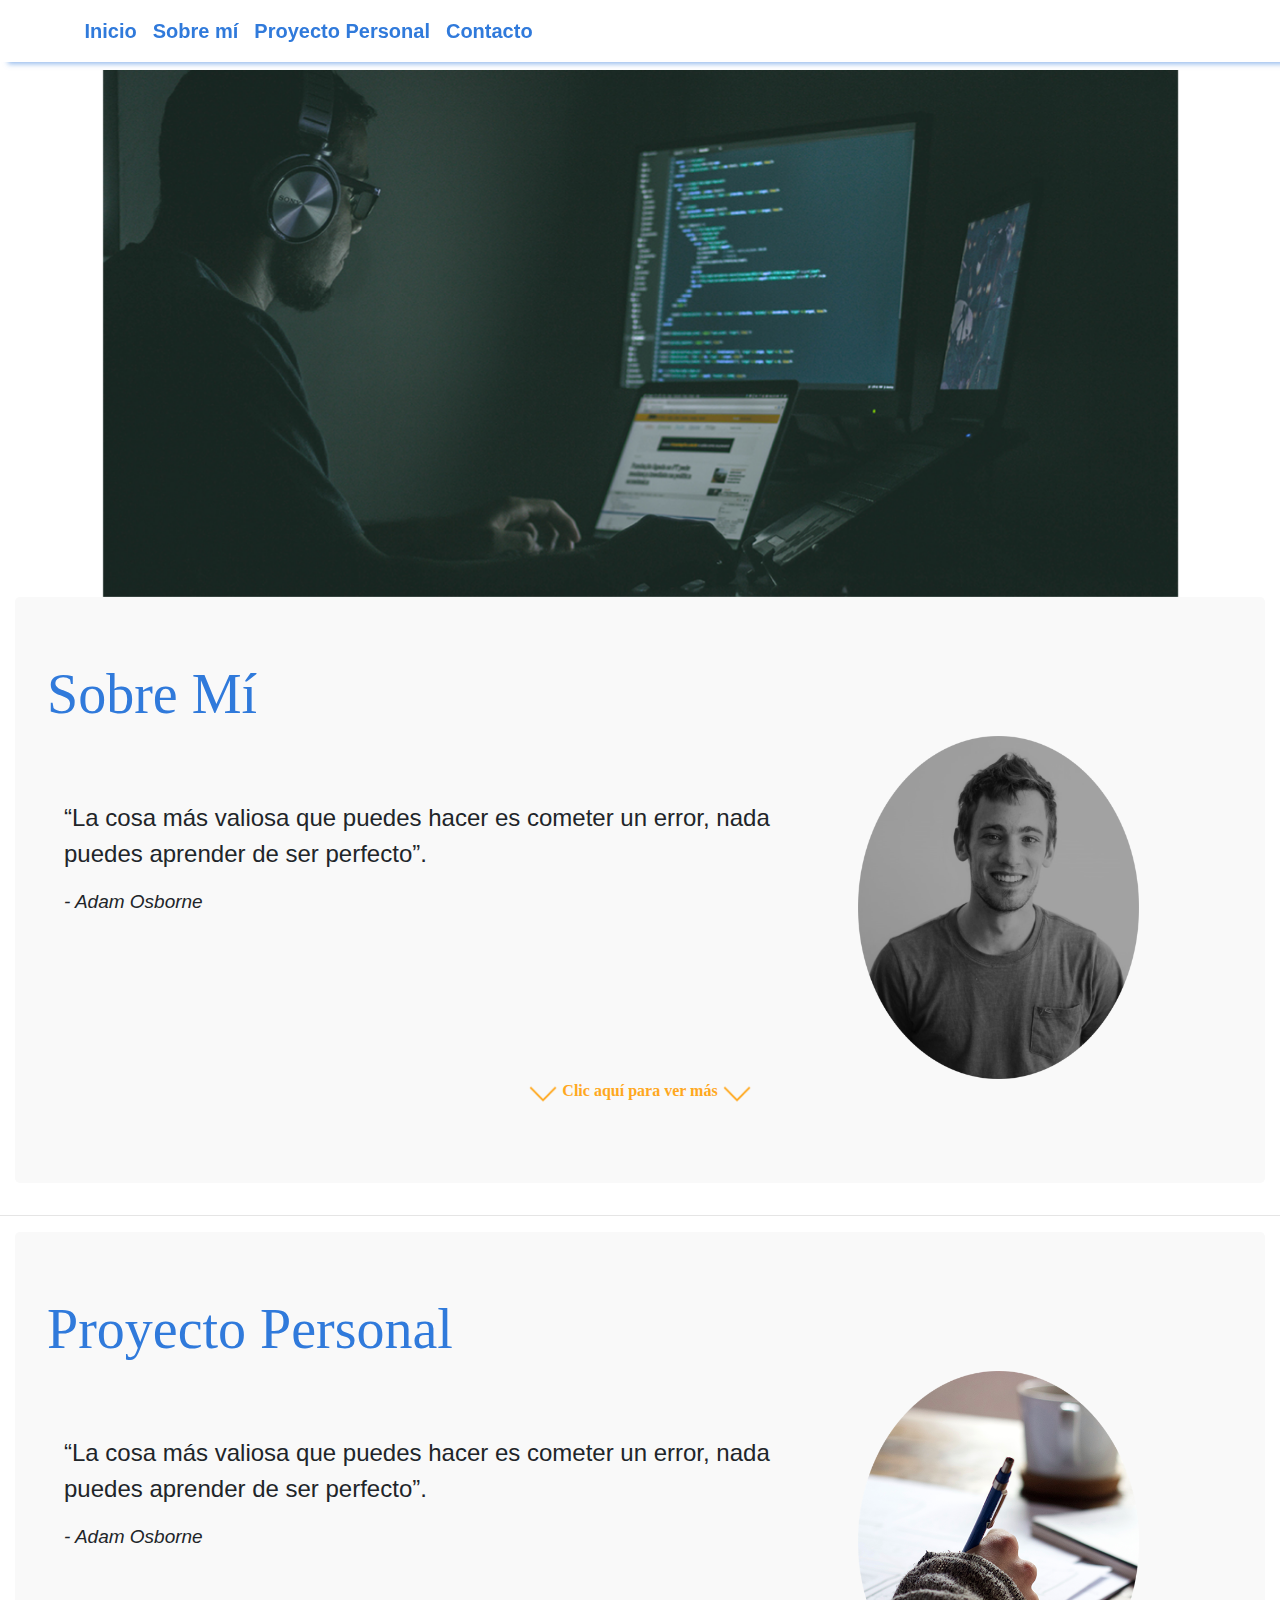
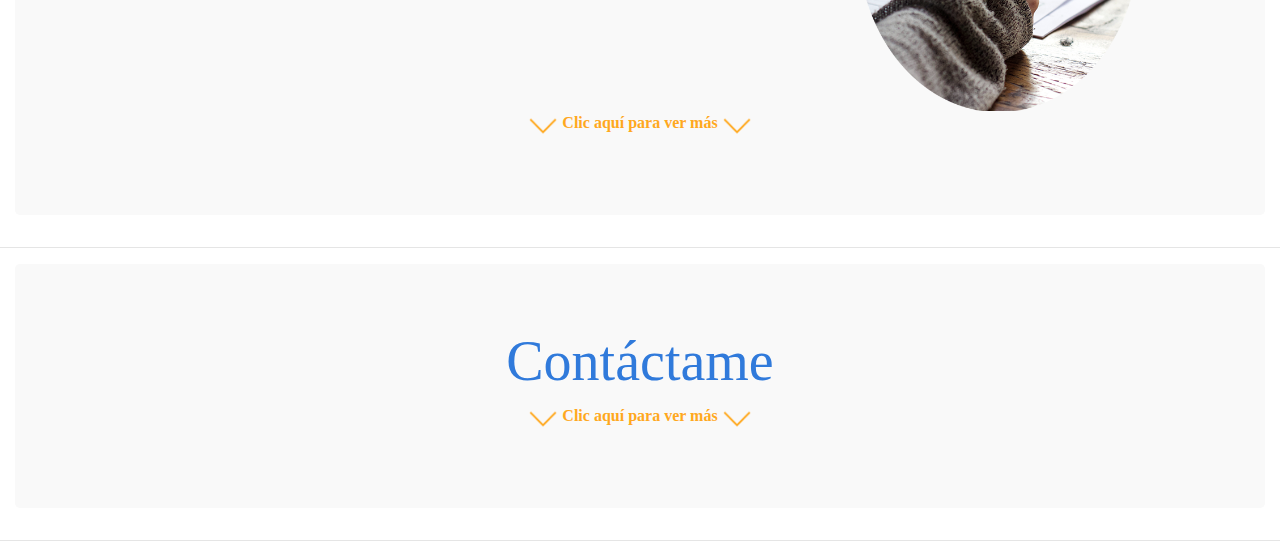
<file: index2.html>
<!DOCTYPE html>
<html>
<head>
	<meta charset="utf-8">
	<meta name="Language" content="Spanish">
	<meta name="viewport" content="width=device-width, initial-scale=1">

	<link rel="stylesheet" type="text/css" href="boostrap/bootstrap.min.css">
	<link rel="stylesheet" type="text/css" href="css/estiloproyectopersonal.css">

	<script src="boostrap/jquery-3.3.1.min.js"></script>
	<script src="boostrap/bootstrap.min.js"></script>
	<script src="js/proyectopersonal.js"></script>

	<title>Agustín Pressel</title>
	<script async src="//pagead2.googlesyndication.com/pagead/js/adsbygoogle.js"></script>
<script>
  (adsbygoogle = window.adsbygoogle || []).push({
    google_ad_client: "ca-pub-3724280480960180",
    enable_page_level_ads: true
  });
</script>
</head>
<body data-spy="scroll" data-target="#navigation">
	<div class="head">
		<nav class=" navbar navbar-expand-lg navbar-dark bg-23dark" role="navigation" style="position: fixed; width: 100%; z-index: 10;">
			<a class="navbar-brand" href="main.html">Logo</a>
			<button class="navbar-toggler" type="button" data-toggle="collapse" data-target="#navigation" aria-controls="navbarTogglerDemo02" aria-expanded="false" aria-label="Toggle navigation"><span class="navbar-toggler-icon"></span>
			</button>

			<div class="collapse navbar-collapse" id="navigation">
			    <ul class="navbar-nav mr-auto mt-2 mt-lg-0" role="tablist">
					<li class="nav-item">
				        <a class="nav-link scroll" href="#index"><span class="seleccionado">Inicio</span><span class="sr-only">(current)</span></a>
				    </li>
				    <li class="nav-item disabled">
				        <a class="nav-link scroll" href="#sobremi"><span class="seleccionado">Sobre mí</span></a>
				    </li>
				    <li class="nav-item disabled">
				       <a class="nav-link  scroll" href="#proyecto"><span class="seleccionado">Proyecto Personal</span></a>
				    </li>			    
				    <li class="nav-item disabled">
				        <a class="nav-link scroll" href="#contacto"><span class="seleccionado">Contacto</span></a>
				    </li>
				</ul>
			</div>
		</nav>
	</div>
	<div class="container-fluid" style="padding-top: 70px;">
	 	<div class="row-fluid">
			<div id="carouselExampleSlidesOnly" class="carousel slide" data-ride="carousel" >
					<div class="carousel-inner " >
						<div class="carousel-item active just justify-content-center" id="itemCarrusel1" >
						    <img class="img-fluid img-responsive img-padding" style=" vertical-align:middle;" src="imagenes/desarroloweb.jpg" alt="First slide">
						</div>
						<div class="carousel-item" id="itemCarrusel2">
							<img class="img-fluid img-responsive img-padding"  style="vertical-align:middle;" src="imagenes/desarrrolo2.jpg" alt="Second slide">
						</div>
						<div class="carousel-item" id="itemCarrusel3">
							<img class="img-fluid img-responsive img-padding"  style="vertical-align:middle;" src="imagenes/desarrrolo3.jpg" alt="Second slide"> 
						</div>
					</div>
					
		</div>
			
		</div>
		
	</div>
<!-- Pagina sobre mi-->	
	<div class="container-fluid">
			<div class="jumbotron" id="sobremi" ">
 				<h1 class="display-4">Sobre Mí</h1>
 				<div class="row">	
					<div class="col-md-8 jumbotron jumbotron2"><p class="lead" id="frase">“La cosa más valiosa que puedes hacer es cometer un error, nada puedes aprender de ser perfecto”.</p><p id="frase-autor">- Adam Osborne</p>
					</div>
					<div class="col-md-4"><img class="zoom img-responsive retrato" src="imagenes/agus.PNG"></div>

				</div>
				<div class="row justify-content-center"> 
					<span><img class="tamano-imagen izquierda" src="imagenes/flecha_abajo.png" alt="flecha para abajo"/></span>&nbsp;<p class="
					vermas">Clic aquí para ver más</p>&nbsp;<span><img class="tamano-imagen derecha" src="imagenes/flecha_abajo.png" alt="flecha para abajo"></span>
				
				</div>
			</div>
	</div>
	<hr/>	
	<div class="container" id="ContenidoSobremi">
		<div class="row">		
			<hr/>
			<div class="row"> 
				<div class="col-md-6">
					<div class="row">
						<div class="row" style="text-align: left;" id="Qfortalezas"><h3 > What are you strengths?</h3>&nbsp;<img class="tamano-imagen2 derecha" src="imagenes/flecha_abajo_azul.png" alt="flecha para abajo"></div>
						<div class="row">
						<p id="Rfortalezas">I am generally happy and funny person.<br>I am resisten to outside  forces.<br>I am responsible and aware(atento o conciente) of deadlines.<br>I am a great negotiator.</p>
						</div>
					</div>
					<hr/>
					<div class="row">
						<div class="row" style="text-align: left;" id="Qdebilidades"><h3 > What are you weaknesses?</h3>&nbsp;<img class="tamano-imagen2 derecha" src="imagenes/flecha_abajo_azul.png" alt="flecha para abajo"></div>
						<div class="row"><p id="Rdebilidades">I am nervous and it affects my speech but i am working on  strategies to improve.</p></div>
					</div>
					<hr/>
					<div class="row"> 
						<div class="row" style="text-align: left;" id="Qcarrera"><h3 >What are your in this  career?</h3>&nbsp;<img class="tamano-imagen2 derecha" src="imagenes/flecha_abajo_azul.png" alt="flecha para abajo"></div>
						<div class="row"><p id="Rcarrera">Improve  my skills in web development and desing and  improve my English</p></div>
					</div>
					<hr/>
					<div class="row">
						<div class="row" style="text-align: left;" id="Qfuturo"><h3 >Where do  you see yourself  in 5 years?</h3>&nbsp;<img class="tamano-imagen2 derecha" src="imagenes/flecha_abajo_azul.png" alt="flecha para abajo"> </div>
						<div class="row"><p id="Rfuturo">I see myself working on big proyect for web systems  and  other programs</p></div>
					 </div>
					<hr/>
					<div class="row"> 
					<div class="row" style="text-align: left;" id="Qteamwork"><h3 > Do ypu think you  work well in  a team?</h3><img class="tamano-imagen2 derecha" src="imagenes/flecha_abajo_azul.png" alt="flecha para abajo"></div>
					<div class="row"><p id="Rteamwork">Yes, I tend to fill  missing roles and assume certain responsabilities that are not yet assumed</p></div>
					</div>
					<hr/>
					<div class="row"> 
						<div class="row" style="text-align: left;" id="Qrol"><h3 > What roel do you usualli tke on in a team?</h3>&nbsp;<img class="tamano-imagen2 derecha" src="imagenes/flecha_abajo_azul.png" alt="flecha para abajo"></div>
						<div class="row"><p id="Rrol">I genarally tke the role that is assigned to me.if one is not assigned. I identify missing tasks and  omplete them</p></div>
					</div>
				</div>
				
					<div class="col-md-6">
						<p>
							Soy estudian egresado de los bachilleratos de Ingeniería (Institución Liceo Solymar 2 Norte) e Informática (Institución Escuela Técnica Solymar), siempre tuve un interés por el desarrollo de videojuegos y en Bachillerato de informática pude dar mis primero a lo que son las áreas I.T. donde pude ver y entender lo extenso del mundo de la informática, lo cual amplio mi interés a distintas áreas. He realizado distintos cursos entre ellos los más destacables serian Testing Funcional(Forge) y Desarrollo web (Jovenes a Programar), en donde me capacitaron tanto técnicamente como humanísimamente para que pudiera desenvolverme en un ambiente laboral de la mejor forma posible pudiendo brindad todas mis habilidades y también ser parte de cualquier grupo de trabajo sumando positivamente al grupo.
						</p>
						<div class="row justify-content-center" >
							<a class="botonCV vermas2 "  href="Cv-Agustín-Pressel-16-07-2018.pdf" target="_blank">Puedes ver mi C.V. presionando aquí</a>
				
						</div>
						
						<br/>
					</div>
					
			</div>
			
									
		</div>
	</div>	
		<!-- Pagina Proyecto personal-->
	<div class="container-fluid">
			<div class="jumbotron" id="proyecto">
 				<h1 class="display-4">Proyecto Personal</h1>
 				<div class="row">	
 					<div class="col-md-8 jumbotron jumbotron2"><p class="lead" id="frase">“La cosa más valiosa que puedes hacer es cometer un error, nada puedes aprender de ser perfecto”.</p><p id="frase-autor">- Adam Osborne</p>
					</div>
 					<div class="col-md-4"><img class="proyectoimagen" src="imagenes/Proyecto.png" alt="imagen de proyecto personal"></div>
					
				</div>
				<div class="row justify-content-center"> 
					<span><img class="tamano-imagen izquierda" src="imagenes/flecha_abajo.png" alt="flecha para abajo"/></span>&nbsp;<p class="
					vermas">Clic aquí para ver más</p>&nbsp;<span><img class="tamano-imagen derecha" src="imagenes/flecha_abajo.png" alt="flecha para abajo"></span>
				
				</div>
			</div>
	</div>
	<hr/>
	<div class="container" id="ContenidoProyecto">		
			<div class="row">
				<div ><h3>Punto de partida</h3><p>Soy estudian egresado de los bachilleratos de Ingeniería (Institución Liceo Solymar 2 Norte) e Informática (Institución Escuela Técnica Solymar), siempre tuve un interés por el desarrollo de videojuegos y en Bachillerato de informática pude dar mis primero a lo que son las áreas I.T. donde pude ver y entender lo extenso del mundo de la informática, lo cual amplio mi interés a distintas áreas. He realizado distintos cursos entre ellos los más destacables serian  Testing Funcional(Forge) y Desarrollo web (Jovenes a Programar), en donde me  capacitaron  tanto técnicamente como humanísimamente  para que pudiera  desenvolverme en un ambiente laboral de la mejor forma posible pudiendo brindad todas mis habilidades y también ser parte de cualquier grupo de trabajo sumando positivamente al grupo.</p></div>
				
			</div>
			<hr/>
			<div class="row">
					<div>
						<h3>Competencias adquiridas</h3>
					</div>	
			</div>
			<div class="row">	
				
					<div col-md-1"></div>
					<div class="li col-md-2" style="text-align: center;" id="trabajo1">
						<div class="trabajo2"><img  src="imagenes/macintosh.png" width="80px"><br><p>Trabajo en Equipo</p></div>
					</div>
					<div class="li col-md-2" style="text-align: center;" id="proactividad2">
						<div class="proactividad3"><img   src="imagenes/lightbulb.png" width="80px"><br><p >Proactividad</p></div>
					</div>
					<div class="li col-md-2" style="text-align: center;" id="capacidad2">
						<div class="capacidad3"><img src="imagenes/nut.png" width="80px"><br><p>Capacidad de Resolución</p></div>
					</div>
					<div class="li col-md-2" style="text-align: center;" id="responsabilidad1">
						<div class="responsabilidad2"><img   src="imagenes/pen.png" width="80px"><br><p>Responsabilidad</p></div>
					</div>
					<div class="li col-md-2" style="text-align: center;" id="relacion1">
						<div class="relacion3"><img  src="imagenes/chat.png" width="80px"><br> <p>Relaciones Interpersonales</p></div>
					</div>
					<div col-md-1"></div>

			
			</div>
			<div class="row">
					<div>
						<div><p id="trabajo">Trabajo en Equipo<br/>Capacidad para formar parte de una grupo y trabajar hacia la consecución de fines comunes, fortaleciendo el espíritu de equipo
						</p>
						<p id="proactividad"> Proactividad<br/> Actitud proclive a la iniciativa; idear e implementar soluciones a desafìos con independecia de criterio y sin necesidad de un requerimiento externo.</p>
						
						<p id="capacidad"> Capacidad de Resolución<br/>Actitud para decidir o resolver un asunto de forma rápida y acertada.</p>
						
						<p id="responsabilidad"> Responsabilidad<br/>Actitud comprometida con el curso, cumpliendo tiempos establecidos y respetando las normas del programa.</p>
						
						<p id="relacion">Relaciones Interpersonales<br/>Capacidad de empatía, brindar un trato amable y respetuoso, con el objetivo de fortalecer el buen clima grupal.</p>
						
						
						<p>Estas son las habilidades transversales  son las que considero que más me caracterizan, ya que  soy una persona que le gusta trabajar en equipo para poder cumplir una meta, siempre aportando ideas o comentarios con la intención de ayudar o beneficiar al bien común de la forma mas empática posible. Tomo la responsabilidad de la tarea que se debe de cumplir, esforzándome para que se cumpla con el objetivo. Considero que soy una persona con capacidad de resolución ya que siempre que me enfrento a un problema, busco las distintas maneras para poder encontrar la solución del mismo.</p>
						</div>
					</div>			
			</div>
			<hr/>
			<div class="row">
				<div>
					<h2>Objetivos</h2>
					<h3>Ingenieria en Sistmeas</h3>
					<p>Retomar mis estudios en facultad de ingeniería </p>
					<h4>Plan de acción:</h4>
					<ul class="ul">
						<li>¿Qué debes hacer para retomar la facultad? Averiguar el horario de las materias de las cuales debo cursar, y encontrar las que se adapten más a mis horarios,  ¿en dónde te fijas? me podria fijar mediante el sitio web Eva.fing.edu.uy o podria consultar los orarios en bedelia </li>
						<li>Averiguar la carga horaria que tiene cada materia.</li>
						<li>Inscribirme en la o las materias, que dispongan horarios accecibles para mi disponibilidad</li>
						<li>Averiguar las fechas y hora de los parciales. </li>
					</ul>
					<h4>Administración de recursos:</h4>
					<ul class="ul">
						<li><span class="naranja">R. Humano:</span><br/><dir> Cuento con las siguientes competencias que pueden aportar positibamente a la realización del proyecto, perseverenacia, interes,Capacidad de Resolución,Responsabilidad y más.</dir></li> 
						<li><span class="naranja">R. Económico:</span><br/><dir> Los gastos que requiere la carrera como serian boletos,comida, fotocopias, y más, que ya los tendria cubiertos por el trabajo</dir></li>
						<li><span class="naranja">R. Temporales: </span>
							<ul class="ul">
								<li>8 horas de sueño</li>
								<li>8 horas de trabajo</li>
								<li>2 horas de estudio </li>
								<li>4 horas de viaje</li>
								<li>2 horas de libres</li>
							</ul>
						</li>
					</ul>
				</div>				
			</div>
			<div class="row">				
					<div class="col-md-6"><h4>Fortalezas</h4><dir> <p>Considero que cuento con una gran fuente de recursos que se pueden considerar grandes fortalezas, ya que al tener dos bachilleratos el de ingeniería y el de informática puedo cubrir las carencias de cada uno con el otro y son factores que pueden influenciar mi rendimiento en la carrera. También cuento con la fuente de información y experiencias brindadas por mi trabajo.</p></dir></div>
					<div class="col-md-6"><h4>Debilidades</h4><dir><p>Las debilidades con las que cuento con serian, la distancias a recorrer entre mi trabajo, la facultad y mi casa, ya que estas mismas me consumen mucho tiempo que podría invertir de otro modo, otras de las de las debilidades con las que cuento es el cansancio que genera en mi cuerpo y mente la realización de la rutina la cual podría disminuir mis ganas de realizar las tareas.</p></dir></div>
					<div class="col-md-6"><h4>Oportunidades</h4><dir><p>Las oportunidades con las que cuento sería conseguir horarios de las materias que me sean accesible, o que en el trabajo me reduzcan la carga horaria.</p></dir></div>
					<div class="col-md-6"><h4>Amenazas</h4><dir><p>Las amenazas mas fuerte que me podrían afectar serian alguna enfermedad, el clima, algún parto de transporte, etc.</p></dir></div>				
			</div>
			
	</div>
		<!-- Trabajos-->
	<!--<div class="container-fluid">
		<div class="jumbotron" id="Trabajos">
 			<h1 class="display-4">Trabajos</h1>
 			<div class="row">	
 				<div class="col-md-4"><img src="img.png"></div>
				<div class="col-md-8 jumbotron jumbotron2"><p class="lead" id="frase">“La cosa más valiosa que puedes hacer es cometer un error, nada puedes aprender de ser perfecto”.</p><p id="frase-autor">- Adam Osborne</p>
				</div>
			</div>
			<div class="row"> <p style="text-align: center;">Ver mas </p></div>
			
		</div>
	</div>
	<hr/> -->

		<!-- Contacto-->
	<div class="container-fluid">
		<div class="jumbotron" id="contacto">
 			<div class="row  justify-content-center">	
 				<h1 class="display-4">Contáctame</h1>
			</div>
			<div class="row justify-content-center"> 
				<span><img class="tamano-imagen izquierda" src="imagenes/flecha_abajo.png" alt="flecha para abajo"/></span>&nbsp;<p class="
					vermas">Clic aquí para ver más</p>&nbsp;<span><img class="tamano-imagen derecha" src="imagenes/flecha_abajo.png" alt="flecha para abajo"></span>
				
			</div>
		</div>
			<div class="row" id="ContenidoContacto">
				<div id="contactame" class="row mx-md-5 mx-1 px-3 px-md-5 __web-inspector-hide-shortcut__ justify-content-center">
					<div class="container-fluid">
						<form id="form" method="POST">
							<div class="container ">
								<div class="input-group mb-4">
									<div class="input-group-prepend">
				   						<span class="input-group-text" id="basic-addon1">Nombre</span>
									</div>
									<input type="text" name="nombre" id="nombre" class="form-control" placeholder="Nombre Apellido" required="">
								</div>
								<div class="input-group mb-4">
									<div class="input-group-prepend">
				   						<span class="input-group-text" id="basic-addon1">Email</span>
									</div>
									<input type="email" name="email" id="email" class="form-control" placeholder="email@ejemplo.com" required="">
								</div>
								<div class="input-group mb-3">
									<div class="input-group-prepend">
				   						<span class="input-group-text" id="basic-addon1">Asunto</span>
									</div>
									<input type="text" name="asunto" id="asunto" class="form-control" placeholder="¿Qué puedo hacer por ti?" required="">
								</div>
								<label><p class="lead"><b>Mensaje</b></p></label>
								<div class="input-group mb-2">
										<textarea placeholder="Déjame tu mensaje aquí" class="form-control mb-3" id="textarea" rows="5" required=""></textarea>
								</div>
								<input class="btn btn-primary mr-3" type="submit" value="Enviar">							
								<span class="formresponse"></span>
							</div>
						</form>
					</div>
				</div>
			</div>
		</div>
	</div>
	<hr/>





























<!--<footer><form action="https://formspree.io/aguspressel@hotmail.com"
      method="POST">
    <input type="text" name="name">
    <input type="email" name="_replyto">
    <input type="submit" value="Send">
</form></footer>-->

</body>
</html>
</file>
<file: css/estiloproyectopersonal.css>
@font-face {
font-family: Permanent Marker;
src: url("fuentes/PermanentMarker-Regular.ttf");
}
 #frase{
 font-size: 24px;
 }
 #frase-autor{
 	font-size: 19px;
 	font-style: italic;
 }

.li {
    float: left;
    font-size: 14px;
    padding-left: 5px;
    padding-right: 5px;
    padding-top: 10px;
}
.ul{
    list-style-type: none;
    
}
/* estilos de los parafos de habilidades trasnsversales*/
#trabajo{ 
/* background-color: #626adb ;*/
	background-color: rgba(255, 168, 30, 0.5);
  border-radius: 15px;
  padding-right:5px;
  padding-left: 5px;
  margin-top: 30px;
  box-shadow: 0px 0px 25px 20px rgba(255, 168, 30, 0.5);
 }
#proactividad{
	/*background-color: #53cc3b ;*/
	background-color: rgba(255, 168, 30, 0.5);
	  border-radius: 15px;
	  padding-right:5px;
  padding-left: 5px;
  margin-top: 30px;
  box-shadow: 0px 0px 25px 20px rgba(255, 168, 30, 0.5);
}
#capacidad{
	/*background-color: #f9bb3e ;*/
	background-color: rgba(255, 168, 30, 0.5);
	  border-radius: 15px;
	  padding-right:5px;
  padding-left: 5px;
  margin-top: 30px;
  box-shadow: 0px 0px 25px 20px rgba(255, 168, 30, 0.5);
}
#responsabilidad{
	/*background-color: #adc3ff ;*/
	background-color: rgba(255, 168, 30, 0.5);
	  border-radius: 15px;
	  padding-right:5px;
  padding-left: 5px;
  margin-top: 30px;
  box-shadow: 0px 0px 25px 20px rgba(255, 168, 30, 0.5);

}
#relacion{
	/*background-color: #c544fc;*/
	background-color: rgba(255, 168, 30, 0.5);
	  border-radius: 15px;
	  padding-right:5px;
  padding-left: 5px;
  margin-top: 30px;
  box-shadow: 0px 0px 25px 20px rgba(255, 168, 30, 0.5);
}
/* estilos de los iconos de habilidades trasnsversales*/
#trabajo1:hover{
/*	background-color: #626adb ;*/
	 border-radius: 15px 15px 0px 0px;;
}
#proactividad2:hover{
/*	background-color: #53cc3b ;*/
	 border-radius: 15px 15px 0px 0px;
}
#capacidad2:hover{
/*	background-color: #f9bb3e;*/
	 border-radius: 15px 15px 0px 0px;
}
#responsabilidad1:hover{
/*	background-color: #adc3ff ;*/
	 border-radius: 15px 15px 0px 0px;
}
#relacion1:hover{
/*	background-color: #c544fc ;*/
	 border-radius: 15px 15px 0px 0px;
}
.trabajo2:hover{
	/*background-color: rgba(48, 122, 219, 0.5);*/
	background-color: rgba(255, 168, 30, 0.5);
	 box-shadow: 0px 0px 25px 27px rgba(255, 168, 30, 0.5);
	 border: 0.5px  rgba(48, 122, 219, 0.5);
    padding: -25px;
    border-radius: 50px 50px;
	/* rgba(255, 176, 61, 0.5)*/ 
}
.proactividad3:hover {
	/*background-color: rgba(48, 122, 219, 0.5);*/
	background-color: rgba(255, 168, 30, 0.5);
	 box-shadow: 0px 0px 25px 27px rgba(255, 168, 30, 0.5);
	 border: 0.5px rgba(48, 122, 219, 0.5);
    padding: -55px;
    border-radius: 50px 50px; 
	/* rgba(255, 176, 61, 0.5)*/ 
}
.capacidad3:hover  {
	background-color: rgba(255, 168, 30, 0.5);
	 box-shadow: 0px 0px 25px 27px rgba(255, 168, 30, 0.5);
	 border: 0.5px  rgba(48, 122, 219, 0.5);
    padding: -55px;
    border-radius: 50px 50px;
	/* rgba(255, 176, 61, 0.5)*/ 
}
.responsabilidad2:hover {
	background-color: rgba(255, 168, 30, 0.5);
	 box-shadow: 0px 0px 25px 27px rgba(255, 168, 30, 0.5);
	 border: 0.5px  rgba(48, 122, 219, 0.5);
    padding: -55px;
    border-radius: 50px 50px;
	/* rgba(255, 176, 61, 0.5)*/ 
}
.relacion3:hover {
	background-color: rgba(255, 168, 30, 0.5);
	 box-shadow: 0px 0px 25px 27px rgba(255, 168, 30, 0.5);
	 border: 0.5px  rgba(48, 122, 219, 0.5);
    padding: -55px;
    border-radius: 50px 50px;
	/* rgba(255, 176, 61, 0.5)*/ 
}

/* fin de estilos de iconos de habilidades transeversales*/
.jumbotron2{
	/*background-color:#ffffff;*/
	background-color:  #f9f9f9;
}
/* estilos de la barra de menu*/
nav{
	 box-shadow: 10px 0px 5px 2px rgba(48, 122, 219, 0.5); 
	/* rgba(255, 176, 61, 0.5)*/ 
}
.nav-link{
	/*color: #ffb03d !important;*/
	color: #307adb!important;
    font-weight: 600 !important;
    font-size: 20px !important;
  }

 .bg-23dark{
 	background-color: #ffffff;
 }
 /* fin de los estilos de la barra de menu*/

/* estilos de los titulos*/
h1, h2,h3, h4,h5, h6 {
color:	#307adb ;
/*color: #ffb03d !important;*/
font-family: Rockwell;
}
/* fin de estilos del titulo*/
.jumbotron{

background-color:  #f9f9f9;
}

.img-padding{
	padding-left: 7%;
	padding-right: 7%;
}

.retrato{
	width: 75%;
text-align: center;
}

.proyectoimagen{
	width: 75%;
text-align: center;
}
.tamano-imagen{
	width: 30px;
	height: 30px;

}
.tamano-imagen2{
	width: 20px;
	height: 20px;

}
 .vermas{
text-align: center;
    font-weight: 700;
    font-family: Rockwell;
    color: #ffa81e;

}
.izquierda{
	float: left;
}
.derecha{
	float: right;
}
.botonCV{
	width: 100%;
}
 .vermas2{
text-align: center;
    font-weight: 700;
    font-family: Rockwell;
    color: #ffa81e;
    font-size: 19px;

}
.naranja{
text-align: center;
    font-weight: 500;
    font-family: Rockwell;
    color: #ffa81e;
    font-size: 19px;

}
.zoom{
        /* Aumentamos la anchura y altura durante 2 segundos */
        transition: width 1s, height 1s, transform 1s;
        -moz-transition: width 1s, height 1s, -moz-transform 1s;
        -webkit-transition: width 1s, height 1s, -webkit-transform 1s;
        -o-transition: width 1s, height 1s,-o-transform 1s;
}
.zoom:hover{
    /* tranformamos el elemento al pasar el mouse por encima al doble de
       su tamaño con scale(2). */
    transform : scale(1.1);
    -moz-transform : scale(1.1);      /* Firefox */
    -webkit-transform : scale(1.1);   /* Chrome - Safari */
    -o-transform : scale(1.1);        /* Opera */
}
/*.nav-link.active > .seleccionado{
	background-color: rgba(255, 168, 30, 0.5);
	 box-shadow: 0px 0px 25px 27px rgba(255, 168, 30, 0.5);
	border-bottom: 18px solid  #307adb;
}*/
.nav-item > .nav-link.active{
	
	border-bottom: 3px solid  #307adb;
}

.margintop{
	margin-top: 100px;
	margin-bottom: 100px;
}
.titulo{
	padding-right: 20px;
	font-size: 30px;
	color: #ffa81e !important;
	font-style: italic;

	font-family: Permanent Marker, cursive;
	
	
}
.piedepagina{
	 box-shadow: 10px 0px 5px 2px rgba(48, 122, 219, 0.5); 
	/* rgba(255, 176, 61, 0.5)*/ 
}

.carouseltitle{
	
	
	color: #ffffff;
	text-align: center;

}
.imagencarru{


	z-index: -1;
	vertical-align:middle;
}
</file>
